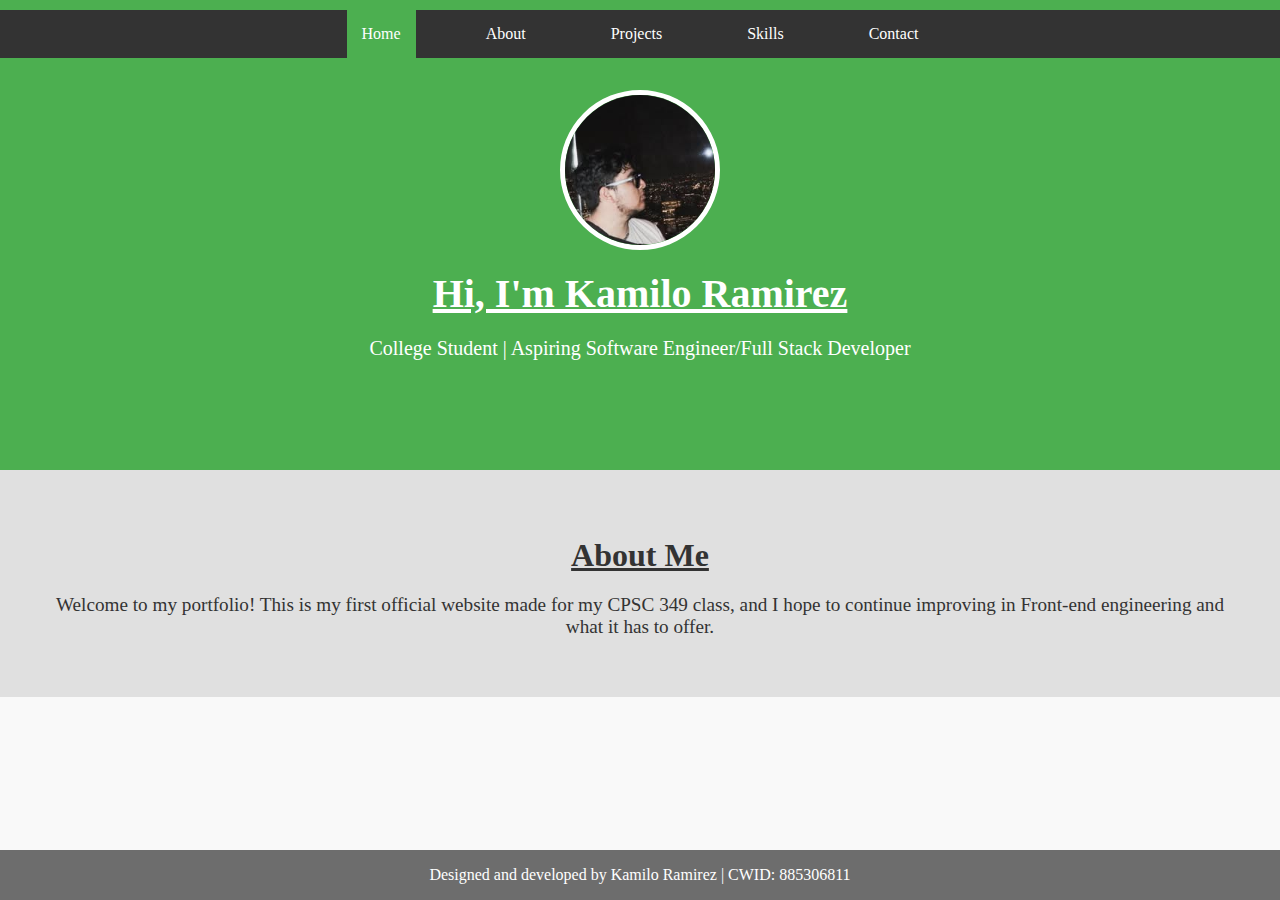
<file: portfolio/index.html>
<!DOCTYPE html>
<html lang="en">
<head>
    <title>Kamilo Ramirez - Portfolio Project</title>
    <link rel="stylesheet" href="css/styles.css">
</head>
<body>
    <nav>
        <ul>
            <li><a href="index.html" class="active">Home</a></li>
            <li><a href="about.html">About</a></li>
            <li><a href="projects.html">Projects</a></li>
            <li><a href="skills.html">Skills</a></li>
            <li><a href="contact.html">Contact</a></li>
        </ul>
    </nav>

    <!-- header -->
    <header id="home">
        <div class="container">
            <img src="images/headshot.jpg" alt="Kamilo Ramirez" id="headshot">
            <div class="intro-text">
                <h1><u>Hi, I'm Kamilo Ramirez</u></h1>
                <p>College Student | Aspiring Software Engineer/Full Stack Developer</p>
            </div>
        </div>
    </header>

    <!-- small about me -->
    <section id="about-preview">
        <h2><u>About Me</u></h2>
        <p>Welcome to my portfolio! This is my first official website made for my CPSC 349 class, and I hope to continue improving in Front-end engineering and what it has to offer.</p>
    </section>

    <!-- footer -->
    <footer>
        <p>Designed and developed by Kamilo Ramirez | CWID: 885306811
        </p>
    </footer>
</body>
</html>
</file>
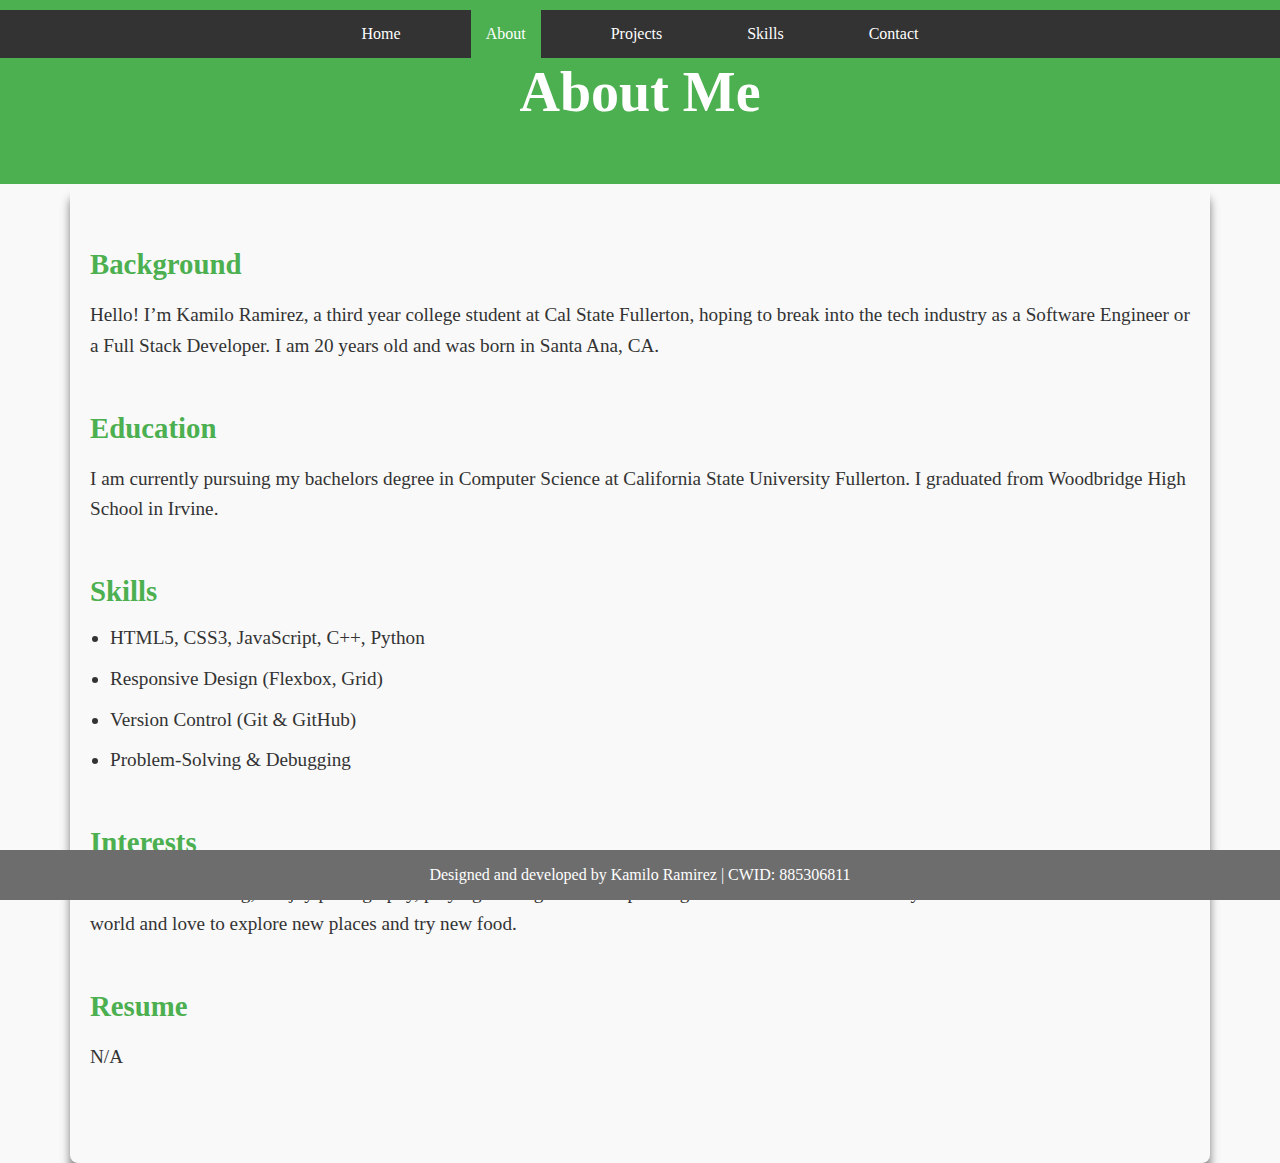
<file: portfolio/about.html>
<!DOCTYPE html>
<html lang="en">
<head>
    <title>About - Kamilo Ramirez</title>
    <link rel="stylesheet" href="css/styles.css">
    <script src="js/main.js" defer></script>
</head>
<body>

    <!-- nav bar -->
    <nav>
        <ul>
            <li><a href="index.html">Home</a></li>
            <li><a href="about.html" class="active">About</a></li>
            <li><a href="projects.html">Projects</a></li>
            <li><a href="skills.html">Skills</a></li>
            <li><a href="contact.html">Contact</a></li>
        </ul>
    </nav>

    <!-- about -->
    <header id="about-header">
        <h1>About Me</h1>
    </header>

    <section id="about-content">
        <div class="about-section">
            <h2>Background</h2>
            <p>Hello! I’m Kamilo Ramirez, a third year college student at Cal State Fullerton, hoping to break into the tech industry as a Software Engineer or a Full Stack Developer. I am 20 years old and was born in Santa Ana, CA.</p>
        </div>

        <div class="about-section">
            <h2>Education</h2>
            <p>I am currently pursuing my bachelors degree in Computer Science at California State University Fullerton. I graduated from Woodbridge High School in Irvine.</p>
        </div>

        <div class="about-section">
            <h2>Skills</h2>
            <ul>
                <li>HTML5, CSS3, JavaScript, C++, Python</li>
                <li>Responsive Design (Flexbox, Grid)</li>
                <li>Version Control (Git & GitHub)</li>
                <li>Problem-Solving & Debugging</li>
            </ul>
        </div>

        <div class="about-section">
            <h2><u>Interests</u></h2>
            <p>In addition to coding, I enjoy photography, playing video games and spending times with friends and family. I also love to travel around the world and love to explore new places and try new food.</p>
        </div>

        <div class="about-section">
            <h2>Resume</h2>
            <p>N/A</p>
        </div>
    </section>

    <!-- footer -->
    <footer>
        <p>Designed and developed by Kamilo Ramirez | CWID: 885306811</p>
    </footer>

</body>
</html>
</file>
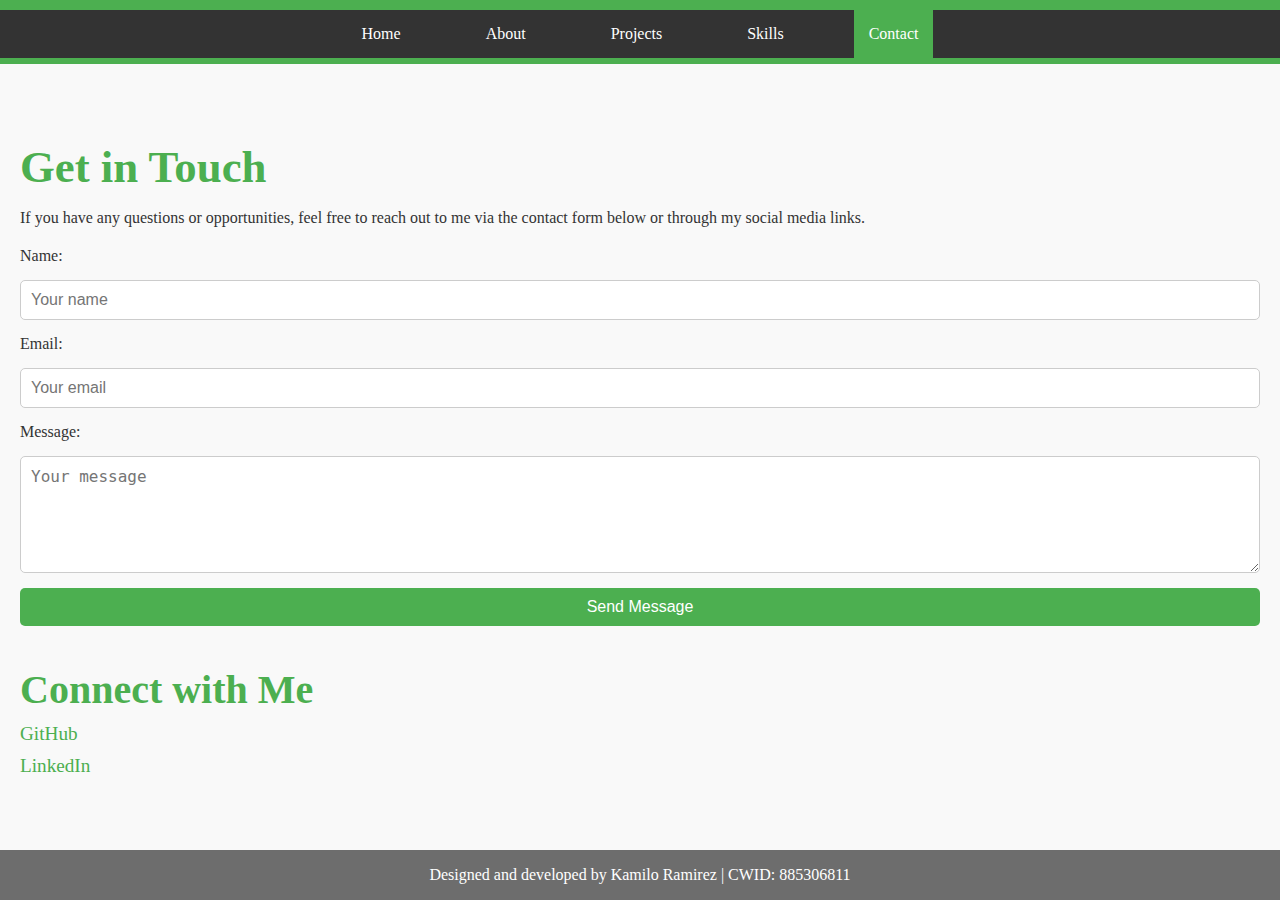
<file: portfolio/contact.html>
<!DOCTYPE html>
<html lang="en">
<head>
    <title>Contact - Kamilo Ramirez</title>
    <link rel="stylesheet" href="css/styles.css">
</head>
<body>

    <!-- nav bar -->
    <nav>
        <ul>
            <li><a href="index.html">Home</a></li>
            <li><a href="about.html">About</a></li>
            <li><a href="projects.html">Projects</a></li>
            <li><a href="skills.html">Skills</a></li>
            <li><a href="contact.html" class="active">Contact</a></li>
        </ul>
    </nav>

    <!-- contact header -->
    <header id="contact-header">
        <h1>Contact Me</h1>
    </header>

    <!-- contact prompt -->
    <section id="contact">
        <h2>Get in Touch</h2>
        <p>If you have any questions or opportunities, feel free to reach out to me via the contact form below or through my social media links.</p>

        <!-- contact -->
        <form id="contact-form" action="https://example.com/submit" method="post">
            <label for="name">Name:</label>
            <input type="text" id="name" name="name" placeholder="Your name" required>
            
            <label for="email">Email:</label>
            <input type="email" id="email" name="email" placeholder="Your email" required>
            
            <label for="message">Message:</label>
            <textarea id="message" name="message" placeholder="Your message" rows="5" required></textarea>
            
            <button type="submit">Send Message</button>
        </form>

        <!-- links -->
        <div id="social-media">
            <h3>Connect with Me</h3>
            <ul>
                <li><a href="https://github.com/KamiloR7" target="_blank">GitHub</a></li>
                <li><a href="https://www.linkedin.com/in/meeloh-97903b201/" target="_blank">LinkedIn</a></li>
            </ul>
        </div>
    </section>

    <!-- footer -->
    <footer>
        <p>Designed and developed by Kamilo Ramirez | CWID: 885306811</p>
    </footer>

</body>
</html>
</file>
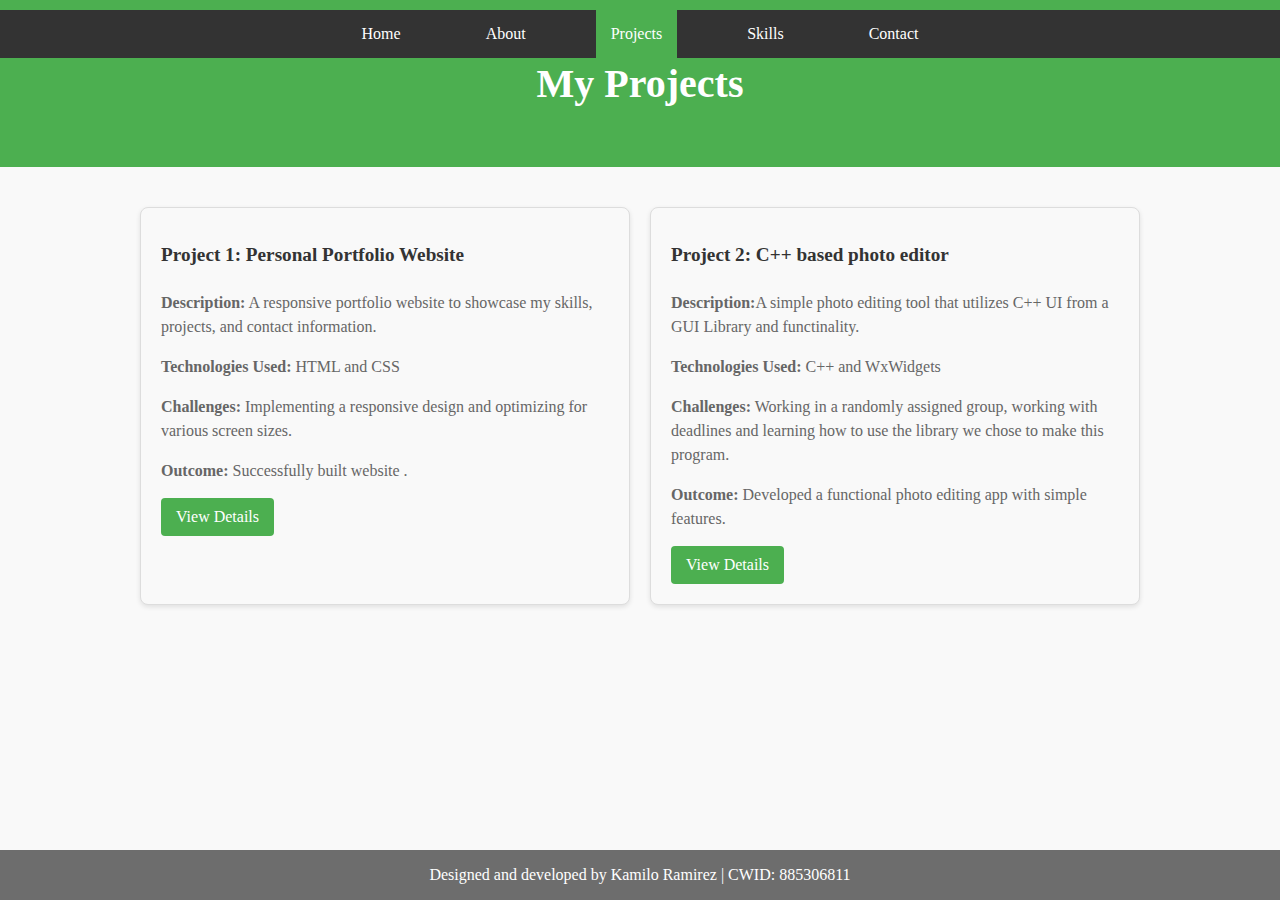
<file: portfolio/projects.html>
<!DOCTYPE html>
<html lang="en">
<head>
    <title>Projects - Kamilo Ramirez</title>
    <link rel="stylesheet" href="css/styles.css">
</head>
<body>

    <!-- nav bar -->
    <nav>
        <ul>
            <li><a href="index.html">Home</a></li>
            <li><a href="about.html">About</a></li>
            <li><a href="projects.html" class="active">Projects</a></li>
            <li><a href="skills.html">Skills</a></li>
            <li><a href="contact.html">Contact</a></li>
        </ul>
    </nav>

    <!-- project header -->
    <header id="projects-header">
        <h1>My Projects</h1>
    </header>

    <!-- projects -->
    <section id="projects">
        <div class="project-card">
            <h2>Project 1: Personal Portfolio Website</h2>
            <p><strong>Description:</strong> A responsive portfolio website to showcase my skills, projects, and contact information.</p>
            <p><strong>Technologies Used:</strong> HTML and CSS</p>
            <p><strong>Challenges:</strong> Implementing a responsive design and optimizing for various screen sizes.</p>
            <p><strong>Outcome:</strong> Successfully built website .</p>
            <a href="project1.html" class="project-link">View Details</a>
        </div>

        <div class="project-card">
            <h2>Project 2: C++ based photo editor</h2>
            <p><strong>Description:</strong>A simple photo editing tool that utilizes C++ UI from a GUI Library and functinality.</p>
            <p><strong>Technologies Used:</strong> C++ and WxWidgets</p>
            <p><strong>Challenges:</strong> Working in a randomly assigned group, working with deadlines and learning how to use the library we chose to make this program.</p>
            <p><strong>Outcome:</strong> Developed a functional photo editing app with simple features.</p>
            <a href="https://github.com/Adam101k/Citric" class="project-link">View Details</a>
        </div>
    </section>

    <!-- footer -->
    <footer>
        <p>Designed and developed by Kamilo Ramirez | CWID: 885306811</p>
    </footer>

</body>
</html>
</file>
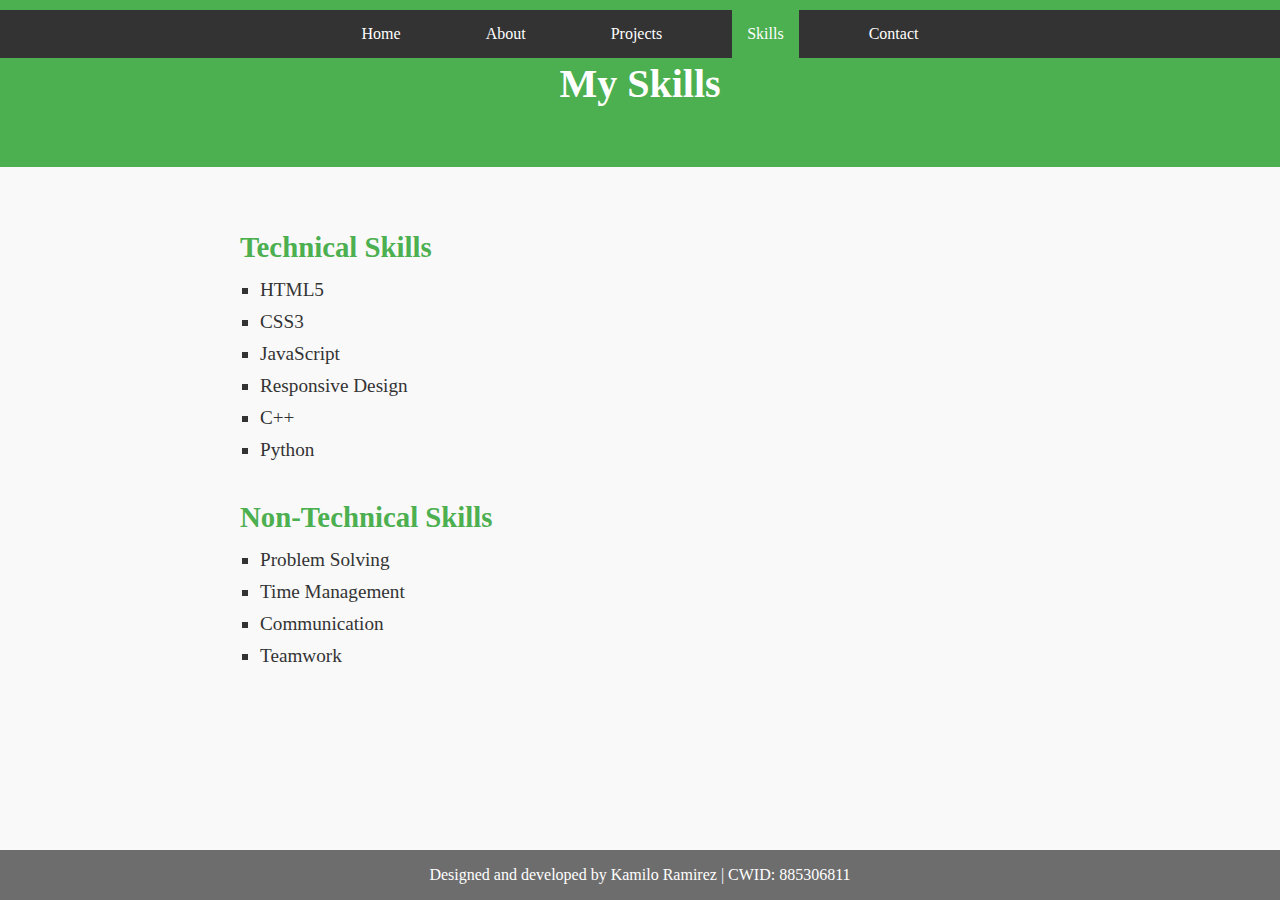
<file: portfolio/skills.html>
<!DOCTYPE html>
<html lang="en">
<head>
    <link rel="stylesheet" href="css/styles.css">
</head>
<body>

    <!-- nav bar -->
    <nav>
        <ul>
            <li><a href="index.html">Home</a></li>
            <li><a href="about.html">About</a></li>
            <li><a href="projects.html">Projects</a></li>
            <li><a href="skills.html" class="active">Skills</a></li>
            <li><a href="contact.html">Contact</a></li>
        </ul>
    </nav>

    <!-- skills -->
    <header id="skills-header">
        <h1>My Skills</h1>
    </header>

    <!-- skills -->
    <section id="skills">
        <div class="skills-category">
            <h2>Technical Skills</h2>
            <ul class="skills-list">
                <li>HTML5</li>
                <li>CSS3</li>
                <li>JavaScript</li>
                <li>Responsive Design</li>
                <li>C++</li>
                <li>Python</li>
            </ul>
        </div>

        <div class="skills-category">
            <h2>Non-Technical Skills</h2>
            <ul class="skills-list">
                <li>Problem Solving</li>
                <li>Time Management</li>
                <li>Communication</li>
                <li>Teamwork</li>
            </ul>
        </div>
    </section>

    <!-- footer -->
    <footer>
        <p>Designed and developed by Kamilo Ramirez | CWID: 885306811</p>
    </footer>

</body>
</html>
</file>
<file: portfolio/css/styles.css>
/* index styles */
body {
    font-family: 'Times New Roman', Times, serif, sans-serif;
    margin: 0;
    padding: 0;
    background-color: #f9f9f9;
    color: hsl(0, 0%, 20%);
}

a {
    text-decoration: none;
    color: inherit;
}

ul {
    list-style: none;
    padding: 0;
    margin: 0;
}

/* nav bar index */
nav {
    background-color: #333;
    position: fixed;
    top: 0;
    width: 100%;
    z-index: 10;
}

nav ul {
    display: flex;
    justify-content: center;
    background-color: #333;
}

nav ul li {
    margin: 0 20px;
}

nav ul li a {
    color: white;
    padding: 15px;
    display: block;
}

nav ul li a:hover {
    background-color: #555;
}


header {
    background-color: #4CAF50; /* green */
    color: white;
    padding: 90px 20px;
    text-align: center;
    position: relative;
}

header .container {
    display: flex;
    align-items: center;
    justify-content: center;
    flex-direction: column;
}

#headshot {
    border-radius: 100%;
    width: 150px;
    height: 150px;
    margin-bottom: 20px;
    border: 5px solid white;
}

.intro-text h1 {
    margin: 0;
    font-size: 2.5rem;
}

.intro-text p {
    font-size: 1.25rem;
    font-weight: 300;
}


/* About Me Section */
#about-preview {
    padding: 40px;
    text-align: center;
    background-color: #e0e0e0;
}

#about-preview h2 {
    font-size: 2rem;
    margin-bottom: 20px;
}

#about-preview p {
    font-size: 1.2rem;
}

#about-preview a {
    color: #4CAF50;
    font-weight: bold;
}

#about-preview a:hover {
    text-decoration: underline dotted;
}

/* footer */
footer {
    background-color: #6d6d6d;
    color: white;
    text-align: center;
    padding: 0px;
    position: fixed;
    bottom: 0;
    width: 100%;
}

/* Responsive Design */
@media screen and (max-width: 768px) {
    header {
        padding: 60px 20px;
    }

    #headshot {
        width: 120px;
        height: 120px;
    }

    .intro-text h1 {
        font-size: 2rem;
    }

    .intro-text p {
        font-size: 1.1rem;
    }

    #about-preview {
        padding: 20px;
    }
}




/* about.html styles---------------------------*/
#about-header {
    background-color: #4CAF50; /* green */
    color: white;
    padding: 60px 5px;
    text-align: center;
}

#about-header h1 {
    font-size: 3.5rem;
    margin: 0;
}

#about-content {
    padding: 40px 20px;
    max-width: 1100px;
    margin: 0 auto;
    background-color: #f9f9f9;
    border-radius: 8px;
    box-shadow: 0  13px 10px rgba(0, 0, 0, 0.5);
}

.about-section {
    margin-bottom: 50px;
}

.about-section h2 {
    font-size: 1.8rem;
    color: #4CAF50;
    margin-bottom: 15px;
}

.about-section p,
.about-section ul {
    font-size: 1.2rem;
    line-height: 1.6;
    color: #333;
}

.about-section ul {
    padding-left: 20px;
}

.about-section ul li {
    margin-bottom: 10px;
    list-style-type: disc;
}

/* Active Nav Link */
nav ul li a.active {
    background-color: #4CAF50;
}

/* General Navigation Bar Style */
nav {
    position: fixed;
    top: 0;
    left: 0;
    width: 100%;
    background-color: transparent; /* Start with transparent background */
    transition: background-color 0.3s ease; /* Smooth background transition on scroll */
    padding: 10px 0;
    z-index: 1000;
  }
  
  /* Add styles for navigation menu items */
  nav ul {
    list-style: none;
    margin: 0;
    padding: 0;
    display: flex;
    justify-content: center;
    gap: 15px;
  }
  
  nav ul li a {
    text-decoration: none;
    color: white;
    font-size: 16px;
  }
  



/* project.html styles----------------------------*/
#projects-header {
    background-color: #4CAF50;
    color: white;
    padding: 60px 20px;
    text-align: center;
}

#projects-header h1 {
    font-size: 2.5rem;
    margin: 0;
}

#projects {
    padding: 40px 20px;
    max-width: 1000px;
    margin: 0 auto;
    display: grid;
    grid-template-columns: repeat(auto-fit, minmax(300px, 1fr));
    gap: 20px;
}

.project-card {
    background-color: #f9f9f9;
    border: 1px solid #ddd;
    border-radius: 8px;
    padding: 20px;
    box-shadow: 0 2px 5px rgba(0, 0, 0, 0.1);
    transition: transform 0.3s ease, box-shadow 0.3s ease;
}

.project-card:hover {
    transform: translateY(-15px);
    box-shadow: 0 4px 10px rgba(0, 0, 0, 0.2);
}

.project-card h2 {
    font-size: 1.2rem;
    color: #333;
    margin-bottom: 25px;
}

.project-card p {
    font-size: 1rem;
    line-height: 1.5;
    margin-bottom: 15px;
    color: #666;
}

.project-link {
    display: inline-block;
    padding: 10px 15px;
    font-size: 1rem;
    color: white;
    background-color: #4CAF50;
    border-radius: 4px;
    text-decoration: none;
}

.project-link:hover {
    background-color: #45a049;
}

/* Active Nav Link button*/
nav ul li a.active {
    background-color: #4CAF50;
}



/* Skills Page Styles---------------------------*/
#skills-header {
    background-color: #4CAF50;
    color: white;
    padding: 60px 20px;
    text-align: center;
}

#skills-header h1 {
    font-size: 2.5rem;
    margin: 0;
}

#skills {
    padding: 40px 20px;
    max-width: 800px;
    margin: 0 auto;
}

.skills-category {
    margin-bottom: 40px;
}

.skills-category h2 {
    font-size: 1.8rem;
    color: #4CAF50;
    margin-bottom: 15px;
}

.skills-list {
    list-style-type: square;
    padding-left: 20px;
}

.skills-list li {
    font-size: 1.2rem;
    color: #333;
    margin-bottom: 10px;
}

/* Active Nav Link */
nav ul li a.active {
    background-color: #4CAF50;
}




/* Contact Page Styles---------------------------*/
#contact-header {
    background-color: #4CAF50;
    color: white;
    padding: 0px 20px;
    text-align: center;
}

#contact-header h1 {
    font-size: 3.5rem;
    margin: 0;
}

#contact {
    padding: 40px 20px;
    max-width: 1800px;
    margin: 0 auto;
}

#contact h2 {
    font-size: 2.8rem;
    color: #4CAF50;
    margin-bottom: 15px;
}

#contact p {
    margin-bottom: 20px;
    color: #333;
}

form {
    display: flex;
    flex-direction: column;
    gap: 15px;
    margin-bottom: 30px;
}

form label {
    font-size: 1rem;
    color: #333;
}

form input, form textarea, form button {
    font-size: 1rem;
    padding: 10px;
    border: 1px solid #ccc;
    border-radius: 5px;
}

form input:focus, form textarea:focus {
    border-color: #4CAF50;
    outline: none;
}

form button {
    background-color: #4CAF50;
    color: white;
    border: none;
    cursor: pointer;
    transition: background-color 0.3s;
}

form button:hover {
    background-color: #45a049;
}

#social-media {
    margin-top: 20px;
}

#social-media h3 {
    font-size: 2.5rem;
    color: #4CAF50;
    margin-bottom: 10px;
}

#social-media ul {
    list-style-type: none;
    padding: 0;
}

#social-media ul li {
    margin-bottom: 10px;
}

#social-media ul li a {
    text-decoration: none;
    color: #4CAF50;
    font-size: 1.2rem;
}

#social-media ul li a:hover {
    color: #45a049;
}
</file>
